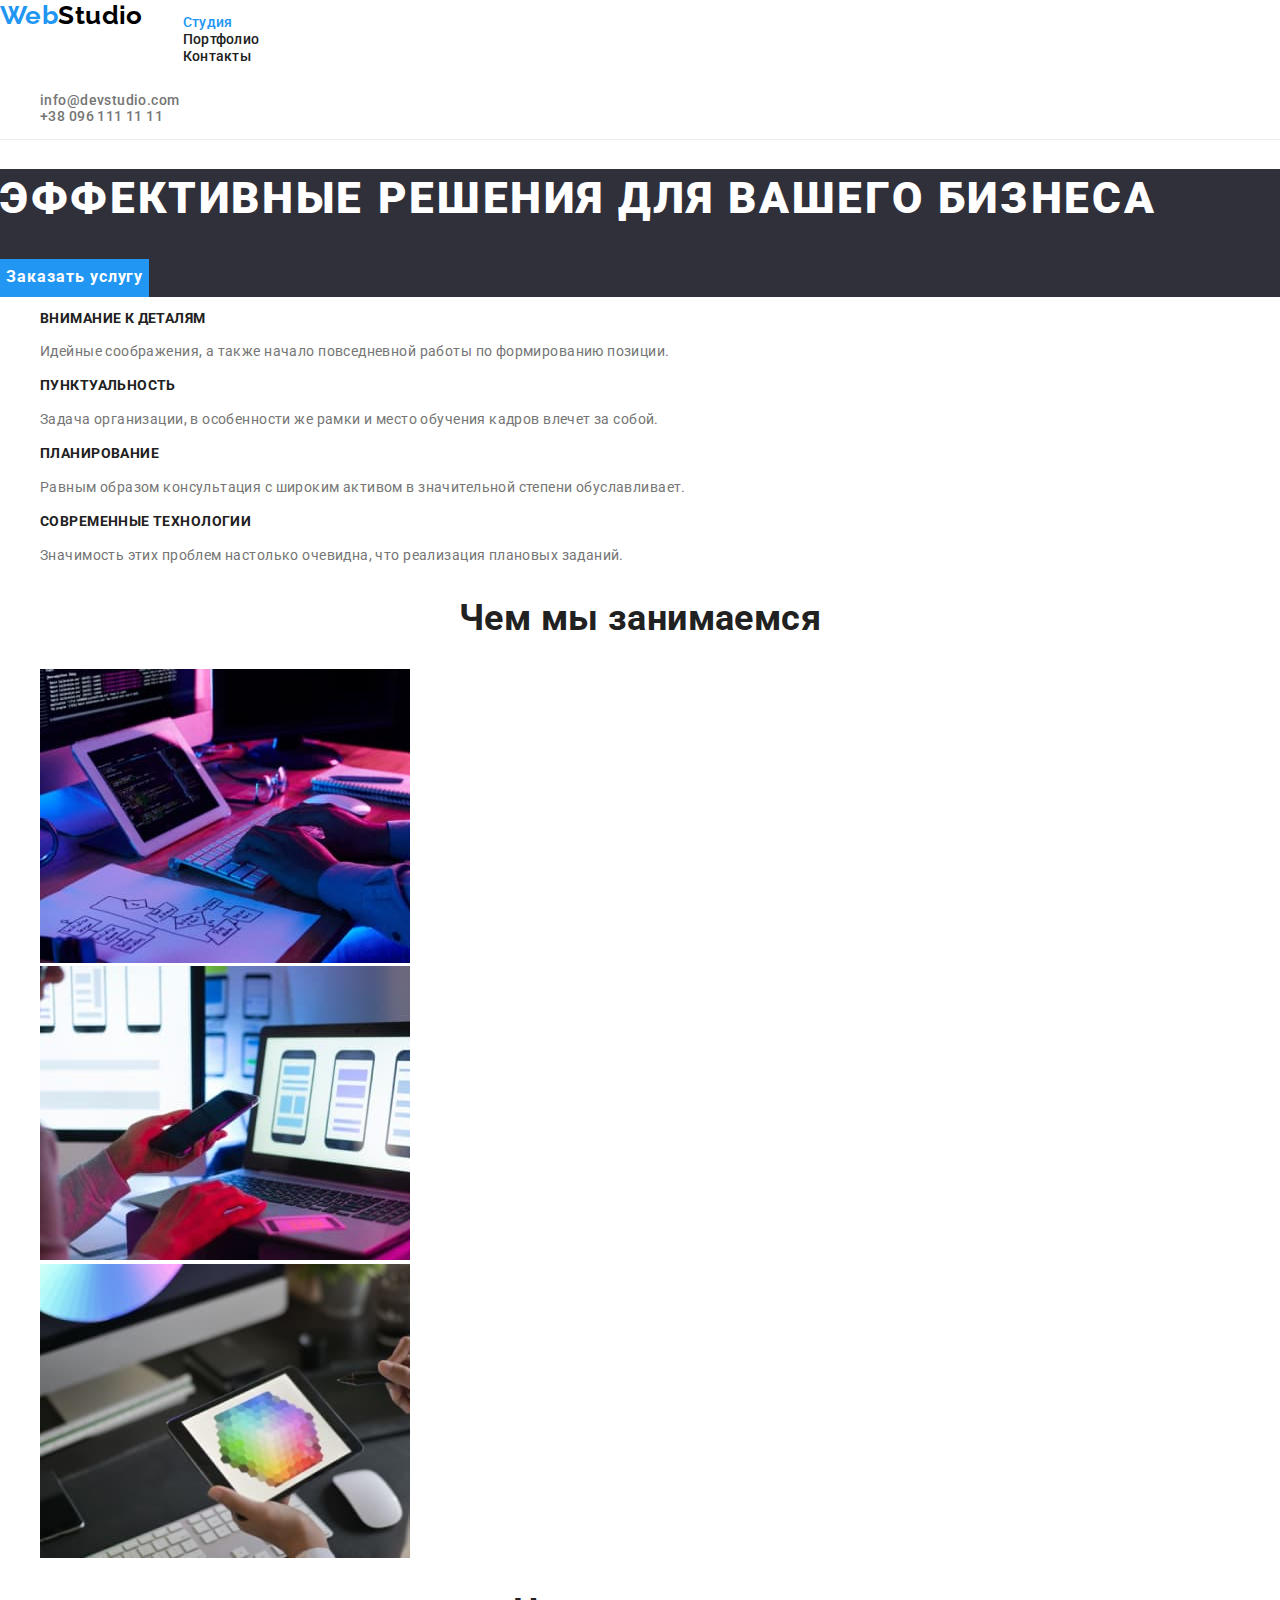
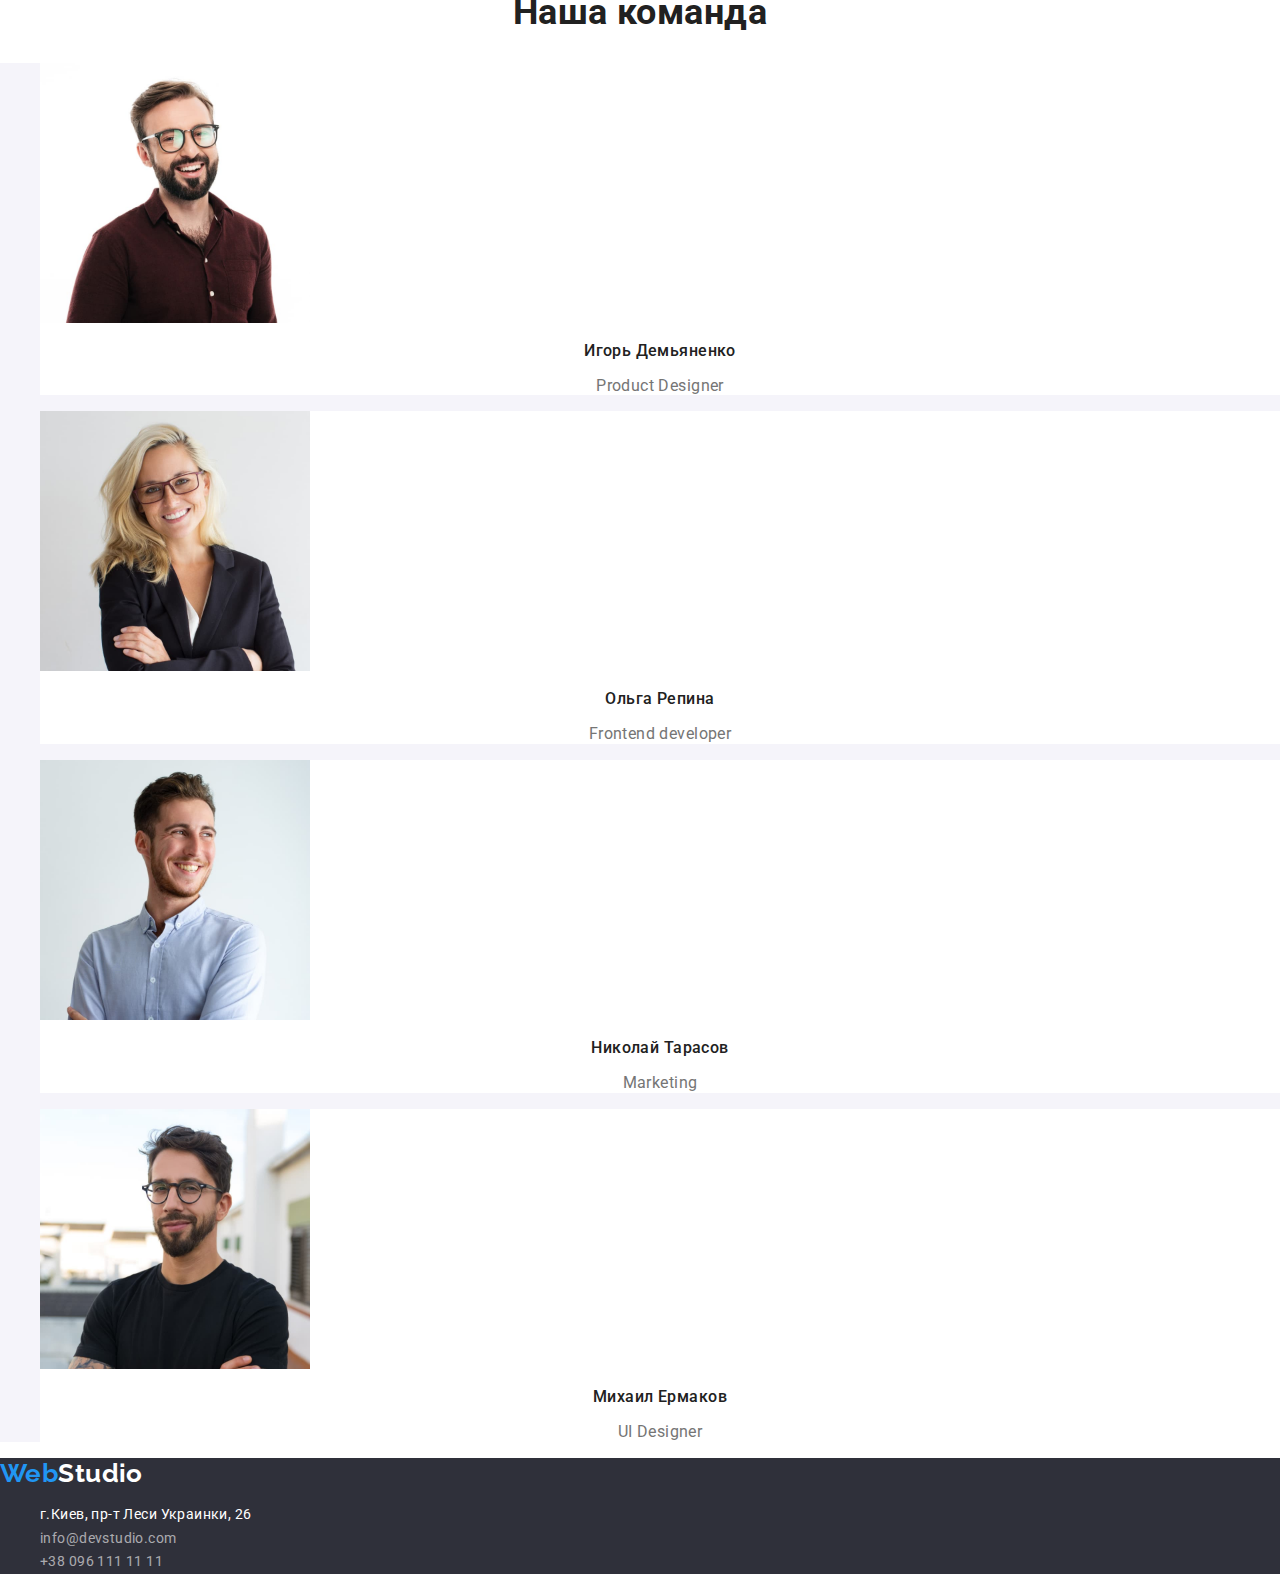
<file: index.html>
<!DOCTYPE html>
<html lang="ru">
  <head>
    <meta charset="UTF-8" />
    <meta http-equiv="X-UA-Compatible" content="IE=edge" />
    <meta name="viewport" content="width=device-width, initial-scale=1.0" />
    <title>Документ</title>
    <link rel="preconnect" href="https://fonts.googleapis.com" />
    <link rel="preconnect" href="https://fonts.gstatic.com" crossorigin />
    <link
      href="https://fonts.googleapis.com/css2?family=Raleway:wght@700&family=Roboto:wght@400;500;700;900&display=swap"
      rel="stylesheet"
    />
    <link
      rel="stylesheet"
      href="//cdnjs.cloudflare.com/ajax/libs/modern-normalize/1.1.0/modern-normalize.min.css"
    />
    <link rel="stylesheet" href="./css/styles.css" />
  </head>
  <body class="body">
    <header class="header">
      <div class="container">
        <nav class="nav">
          <a lang="en" href="./index.html" class="logo"
            >Web<span class="logo-accent">Studio</span></a
          >
          <ul class="site-nav list">
            <li><a href="./index.html" class="link current">Студия</a></li>
            <li><a href="./portfolio.html" class="link">Портфолио</a></li>
            <li><a href="./portfolio.html" class="link">Контакты</a></li>
          </ul>
        </nav>
        <ul class="mailto list">
          <li>
            <a lang="en" href="mailto:info@devstudio.com" class="phone"
              >info@devstudio.com</a
            >
          </li>
          <li>
            <a href="tel:+380961111111" class="phone">+38 096 111 11 11</a>
          </li>
        </ul>
      </div>
    </header>
    <main>
      <section class="hero">
        <h1 class="hero-title">Эффективные решения для вашего бизнеса</h1>
        <button type="button" class="button">Заказать услугу</button>
      </section>
      <section class="site-nav">
        <h2 class="visually-hidden">Наши особенности</h2>
        <ul class="features-list">
          <li class="features-item">
            <h3 class="features-title">Внимание к деталям</h3>
            <p class="features-text">
              Идейные соображения, а также начало повседневной работы по
              формированию позиции.
            </p>
          </li>
          <li class="features-item">
            <h3 class="features-title">Пунктуальность</h3>
            <p class="features-text">
              Задача организации, в особенности же рамки и место обучения кадров
              влечет за собой.
            </p>
          </li>
          <li class="features-item">
            <h3 class="features-title">Планирование</h3>
            <p class="features-text">
              Равным образом консультация с широким активом в значительной
              степени обуславливает.
            </p>
          </li>
          <li class="features-item">
            <h3 class="features-title">Современные технологии</h3>
            <p class="features-text">
              Значимость этих проблем настолько очевидна, что реализация
              плановых заданий.
            </p>
          </li>
        </ul>
      </section>
      <section class="section work">
        <h2 class="work-title">Чем мы занимаемся</h2>
        <ul class="work-list">
          <li class="item">
            <img src="./images/img12.jpg" alt="фото комп1" width="370" />
          </li>
          <li class="item">
            <img src="./images/img21.jpg" alt="фото комп2" width="370" />
          </li>
          <li class="item">
            <img src="./images/img11.jpg" alt="фото комп3" width="370" />
          </li>
        </ul>
      </section>
      <section class="section-team">
        <h2 class="work-title">Наша команда</h2>
        <ul class="team-list">
          <li class="team-item">
            <img src="./images/img1.jpg" alt="Фото игорь" width="270" />
            <h3 class="team-title">Игорь Демьяненко</h3>
            <p class="vocation" lang="en">Product Designer</p>
          </li>
          <li class="team-item">
            <img src="./images/img2.jpg" alt="Фото ольга" width="270" />
            <h3 class="team-title">Ольга Репина</h3>
            <p class="vocation" lang="en">Frontend developer</p>
          </li>
          <li class="team-item">
            <img src="./images/img3.jpg" alt="Фото николай" width="270" />
            <h3 class="team-title">Николай Тарасов</h3>
            <p class="vocation" lang="en">Marketing</p>
          </li>
          <li class="team-item">
            <img src="./images/img4.jpg" alt="Фото михаила" width="270" />
            <h3 class="team-title">Михаил Ермаков</h3>
            <p class="vocation" lang="en">UI Designer</p>
          </li>
        </ul>
      </section>
    </main>
    <footer class="footer">
      <a lang="en" href="./index.html" class="logo"
        >Web<span class="logo-down">Studio</span></a
      >
      <address class="adress">
        <ul class="adress list">
          <li class="adress-item">г.Киев, пр-т Леси Украинки, 26</li>
          <li>
            <a lang="en" href="mailto:info@devstudio.com" class="tel-item"
              >info@devstudio.com</a
            >
          </li>
          <li>
            <a href="tel:+380961111111" class="tel-item">+38 096 111 11 11</a>
          </li>
        </ul>
      </address>
    </footer>
  </body>
</html>
</file>
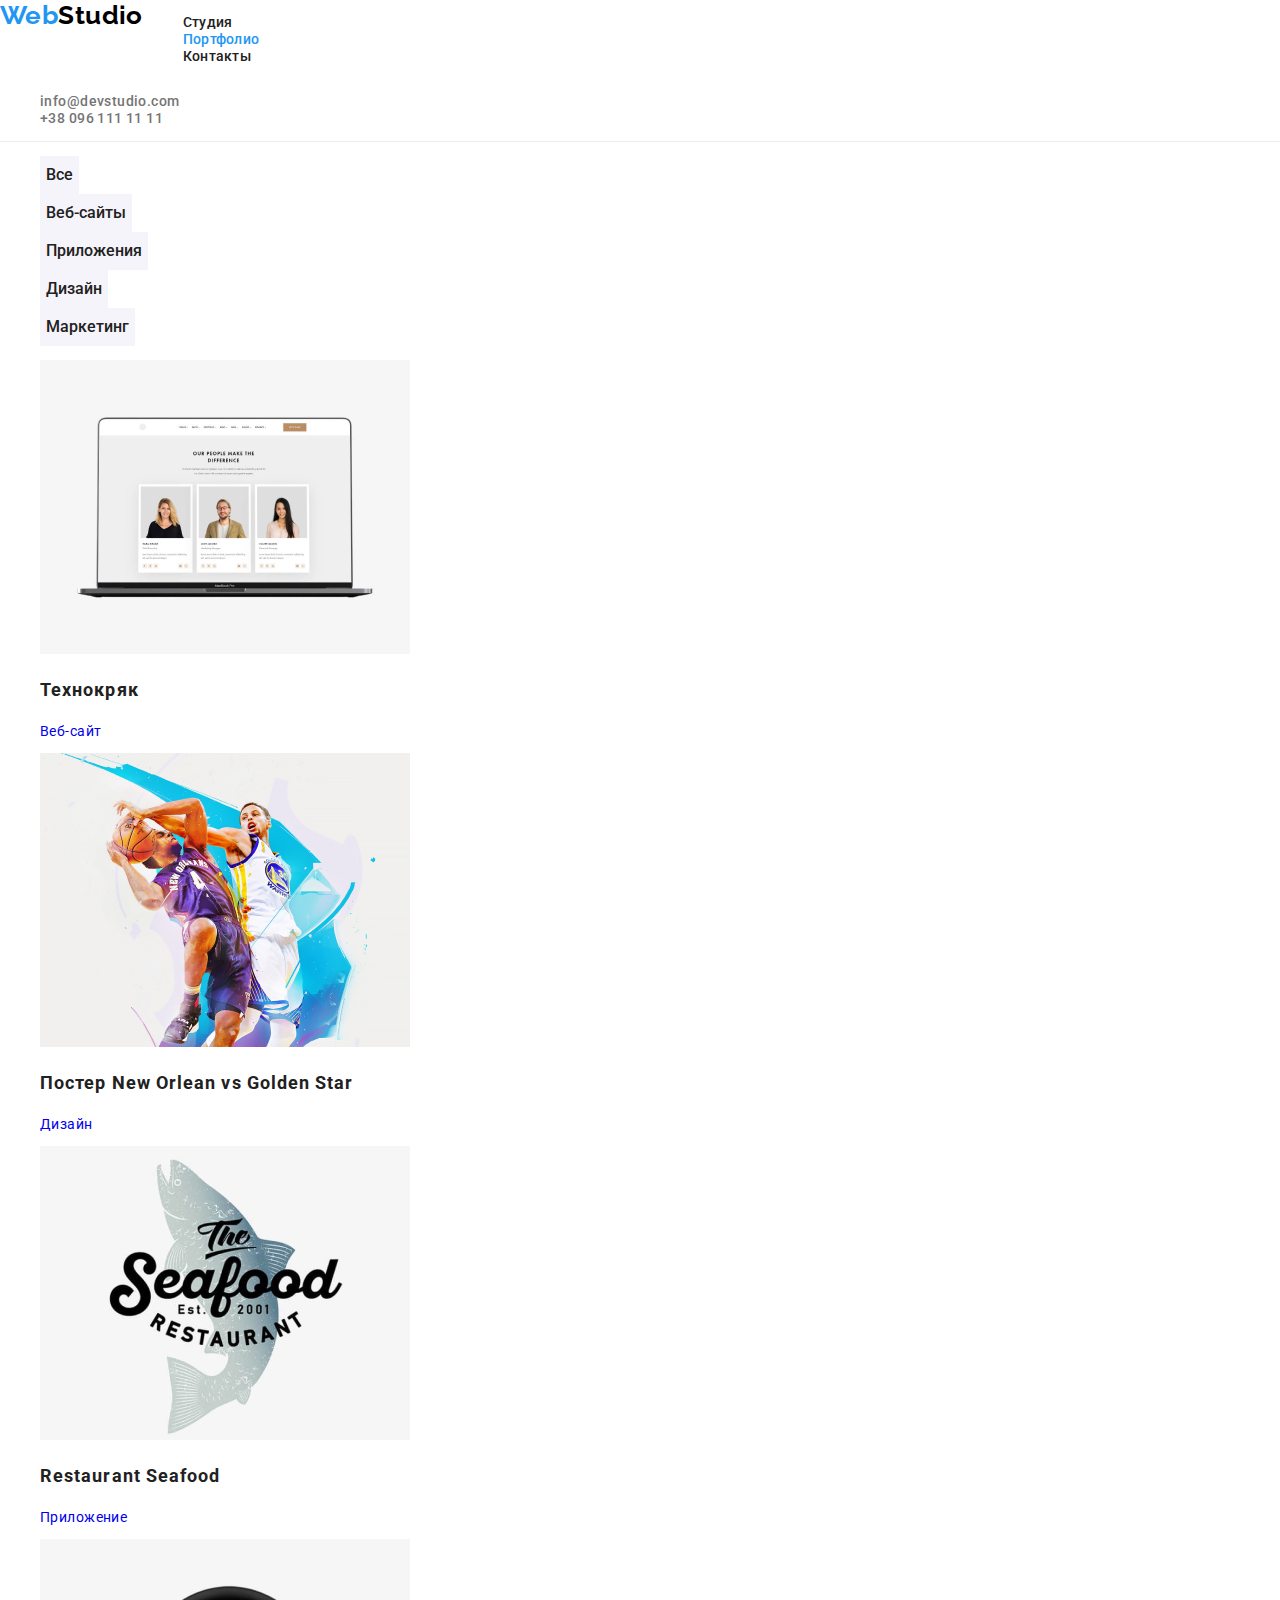
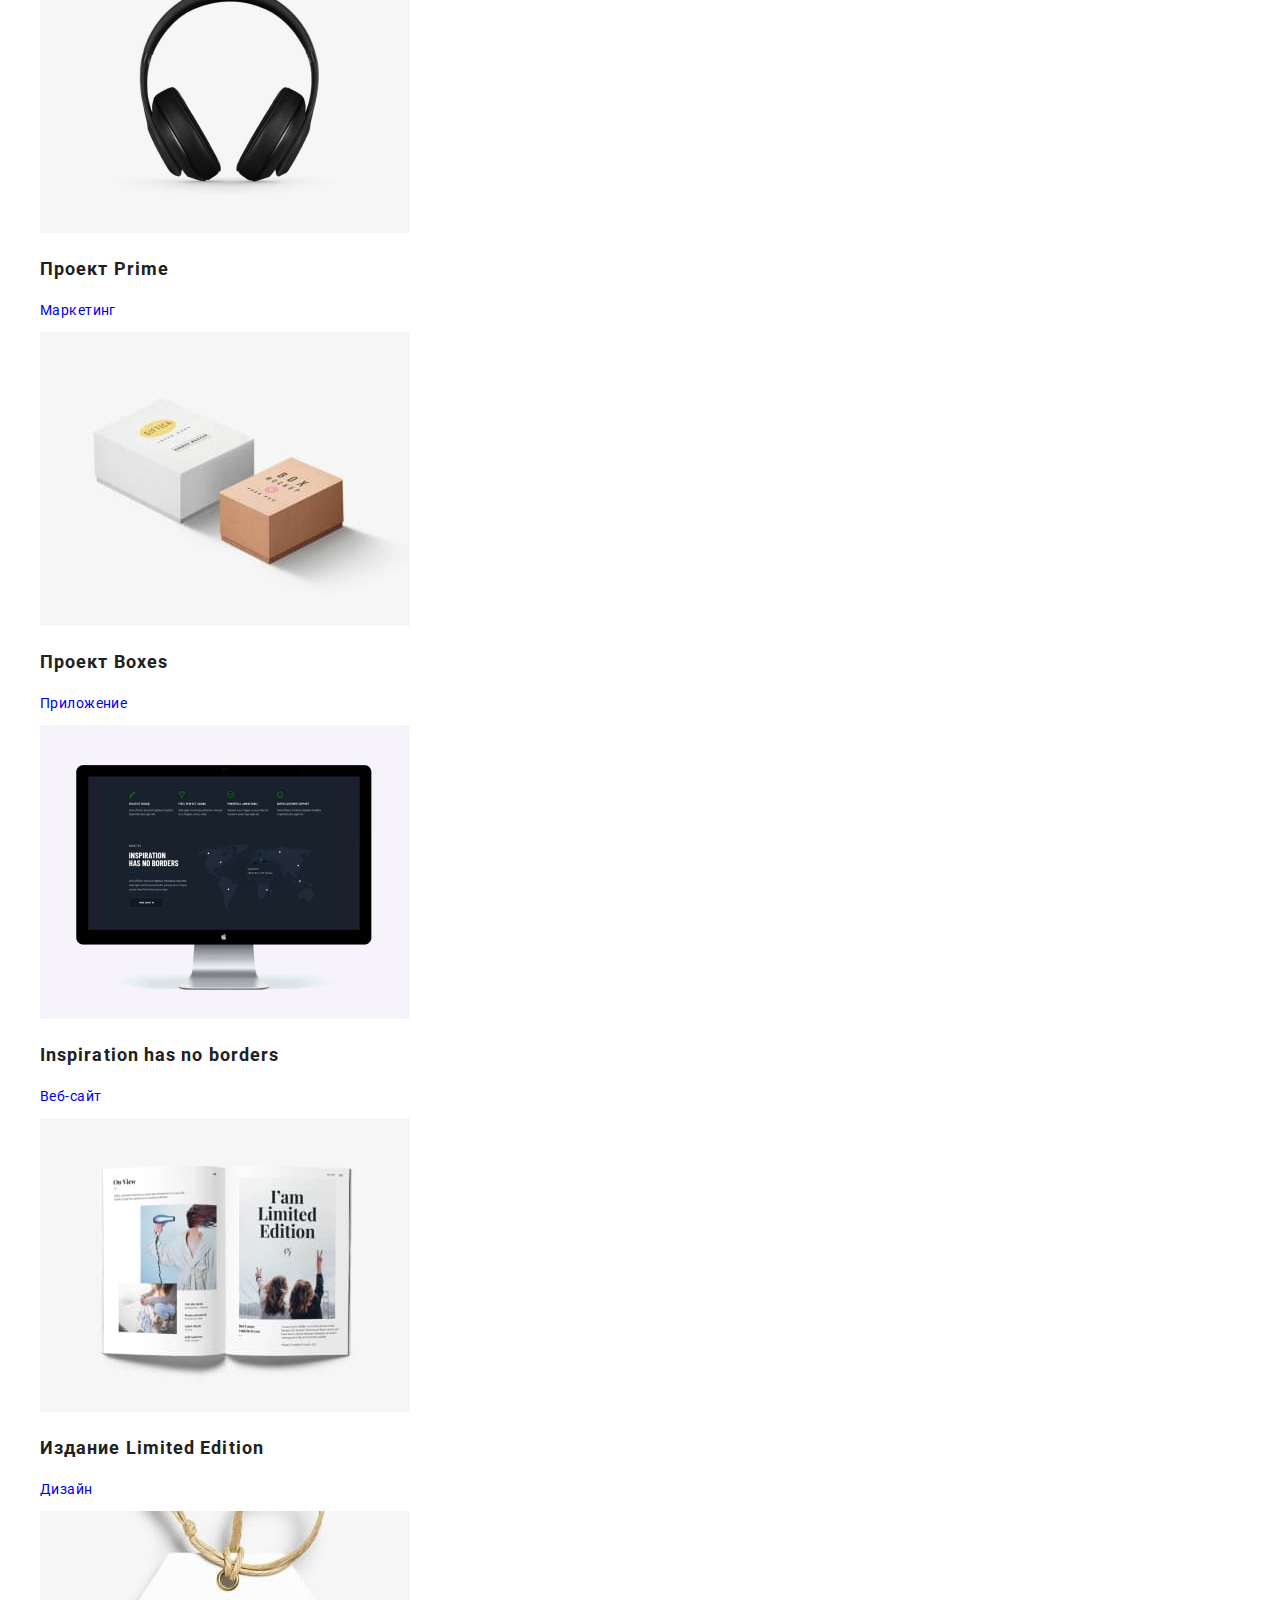
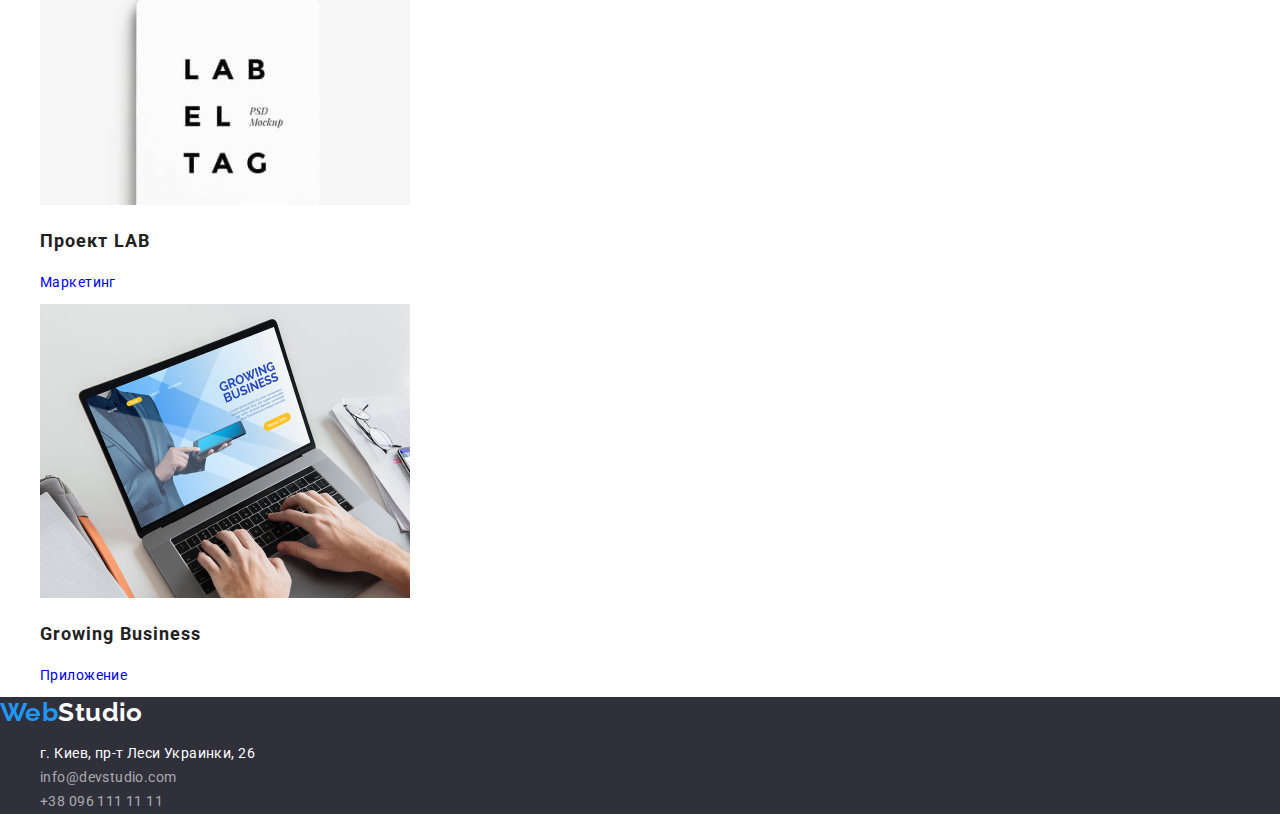
<file: portfolio.html>
<!DOCTYPE html>
<html lang="ru">
  <head>
    <meta charset="UTF-8" />
    <meta http-equiv="X-UA-Compatible" content="IE=edge" />
    <meta name="viewport" content="width=device-width, initial-scale=1.0" />
    <title>Портфолио</title>
    <link rel="preconnect" href="https://fonts.googleapis.com" />
    <link rel="preconnect" href="https://fonts.gstatic.com" crossorigin />
    <link
      href="https://fonts.googleapis.com/css2?family=Raleway:wght@700&family=Roboto:wght@400;500;700;900&display=swap"
      rel="stylesheet"
    />
    <link
      rel="stylesheet"
      href="//cdnjs.cloudflare.com/ajax/libs/modern-normalize/1.1.0/modern-normalize.min.css"
    />
    <link rel="stylesheet" href="./css/styles.css" />
  </head>
  <body class="body">
    <header class="header">
      <div class="container">
        <nav class="nav">
          <a lang="en" href="./index.html" class="logo"
            >Web<span class="logo-accent">Studio</span></a
          >
   <ul class="site-nav list">
          <li><a href="./index.html" class="link">Студия</a></li>
          <li><a href="./portfolio.html" class="link current">Портфолио</a></li> 
          <li><a href="./portfolio.html" class="link">Контакты</a></li>
        </ul>
        </nav>
  <ul class="contact list">
        <li>
          <a lang="en" href="mailto:info@devstudio.com" class="phone">info@devstudio.com</a>
        </li>
        <li>
          <a  href="tel:+380961111111" class="phone" >+38 096 111 11 11</a>
        </li>
      </ul>
      </header>
  <main class="main">
   <section class="galery">
<h1 class="visually-hidden">Наши работы</h1>
   <ul class="btn-group">
      <li>
         <button class="button primary" type="button">Все</button>
      </li> 
      <li>
         <button class="button primary" type="button">Веб-сайты</button>
      </li>
     <li>
         <button class="button primary" type="button">Приложения</button>
      </li> 
      <li>
         <button class="button primary" type="button">Дизайн</button>
      </li>
      <li>
         <button class="button primary" type="button">Маркетинг</button>
      </li>
      </ul>

     <ul class="gallery-list">  
         <li class="item">
            <a href="#" class="photo" target="_blank">
       <img src="./images/img-5.jpg" width="370" alt="Фото команды"/>
            <h2 class="gallery-title"> Технокряк</h2>
              <p class="example-work">Веб-сайт</p> 
              </a>
   </li>
      <li class="item">
         <a href="#" class="photo" target="_blank">
       <img src="./images/img-6.jpg" width="370" alt="Фото спортсменов"/>
            <h2 class="gallery-title">Постер New Orlean vs Golden Star</h2>
               <p class="example-work">Дизайн</p>
            </a>
        </li>
      <li class="item">
         <a href="#" class="photo" target="_blank">
       <img src="./images/img-7.jpg" width="370" alt="Фото ресторана"/>
            <h2 class="gallery-title">Restaurant Seafood</h2>
               <p class="example-work">Приложение</p>
            </a>
        </li>
        <li class="item">
         <a href="#" class="photo" target="_blank">
         <img src="./images/img-8.jpg" width="370" alt="Фото ресторана"/>
            <h2 class="gallery-title"> Проект Prime</h2>
               <p class="example-work">Маркетинг</p>
            </a>
        </li>
        <li class="item">
         <a href="#" class="photo" target="_blank">
         <img src="./images/img17.jpg" width="370" alt="Фото ресторана"/>
            <h2 class="gallery-title"> Проект Boxes</h2>
               <p class="example-work">Приложение</p>
            </a>
        </li>
   
      <li class="item">
         <a href="#" class="photo" target="_blank">
         <img src="./images/img-10.jpg" width="370" alt="Фото ресторана"/>
            <h2 class="gallery-title"> Inspiration has no borders</h2>
               <p class="example-work">Веб-сайт</p>
            </a>
        </li>
        <li class="item">
         <a href="#" class="photo" target="_blank">
         <img src="./images/img31.jpg" width="370" alt="Фото ресторана"/>
            <h2 class="gallery-title"> Издание Limited Edition</h2>
              <p class="example-work">Дизайн</p>
            </a>
        </li>
        <li class="item">
          <a href="#" class="photo" target="_blank">
         <img src="./images/img32.jpg" width="370" alt="Фото ресторана"/>
            <h2 class="gallery-title"> Проект LAB</h2>
             <p class="example-work">Маркетинг</p>
            </a>
        </li>
       <li class="item">
          <a href="#" class="photo" target="_blank">
         <img src="./images/img33.jpg" width="370" alt="Фото ресторана"/>
            <h2 class="gallery-title"> Growing Business</h2>
              <p class="example-work">Приложение</p>
            </a>
        </li> 
</ul>
</section>
</main>
<footer class="footer">
      <a lang="en" href="./index.html" class="logo"
        >Web<span class="logo-down">Studio</span></a
      >
      <address class="adress">
        <ul class="adress list">
          <li>
            <a href="https://goo.gl/maps/CPtrU1FHBa2aNyZL9" target="_blank" class="adress-item" 
             rel="noopener noreferrer nofollow"> г. Киев, пр-т Леси Украинки, 26</a> </li>
          <li>
            <a lang="en" href="mailto:info@devstudio.com" class="tel-item"
              >info@devstudio.com</a
            >
          </li>
          <li>
            <a href="tel:+380961111111" class="tel-item">+38 096 111 11 11</a>
          </li>
        </ul>
      </address>
    </footer>
  </body>
</html>
</file>
<file: css/styles.css>
:root {
  --primary-text-color: #212121;
  --title-text-color: #757575;
  --secondary-title-text-color: #000000;
  --accent-color: #2196f3;
  --secondary-accent-color: #188ce8;
  --primary-white-color: #ffffff;
  --primary-background-color: #2f303a;
  --secondary-background-color: #f5f4fa;
}

body {
  font-family: "Roboto", sans-serif;
  font-size: 14px;
  letter-spacing: 0.03em;
  color: var(--primary-text-color);
}

ul {
  list-style: none;
}

a {
  text-decoration: none;
}

.nav {
  display: flex;
}

.logo {
  font-family: "Raleway", sans-serif;
  font-size: 26px;
  line-height: 1.19;
  font-weight: 700;
  color: var(--accent-color);
  list-style: none;
}

.logo-accent {
  color: var(--secondary-title-text-color);
}

.header {
  line-height: 1.19;
  font-weight: 500;
  border-bottom: 1px solid #ececec;
  color: var(--primary-text-color);
  background-color: var(--primary-white-color);
}

.link.current {
  color: var(--accent-color);
}

.link:hover,
.link:focus {
  color: var(--accent-color);
}

.link {
  font-weight: 500;
  font-size: 14px;
  line-height: 1.14;
  letter-spacing: 0.02em;
  color: var(--primary-text-color);
  background-color: var(--primary-white-color);
}

.img {
  display: block;
  max-width: 100%;
  height: auto;
  margin-right: 0;
}
.mailto {
  font-weight: 500;
  font-size: 14px;
  line-height: 1.14;
  color: var(--accent-color);
}

.mailto:hover,
.mailto:focus {
  color: var(--accent-color);
}
.phone {
  font-family: inherit;
  font-weight: 500;
  font-size: 14px;
  line-height: 1.14;
  color: var(--title-text-color);
}

.phone:hover,
.phone:focus {
  color: var(--accent-color);
}

.hero {
  background-color: var(--primary-background-color);
  margin-top: 0;
  margin-bottom: 0;
}

.hero-title {
  font-weight: 900;
  font-size: 44px;
  line-height: 1.36;
  letter-spacing: 0.06em;
  color: var(--primary-white-color);
  text-transform: uppercase;
}

.hero button:hover,
.hero button:focus {
  background-color: var(--secondary-accent-color);
  border-radius: 4px;
  color: var(--primary-white-color);
}

.hero button {
  font-family: inherit;
  cursor: pointer;
  font-weight: 700;
  font-size: 16px;
  line-height: 1.88;
  letter-spacing: 0.06em;
  color: var(--primary-white-color);
  background-color: var(--accent-color);
}

.button {
  font-weight: 500;
  font-size: 16px;
  height: 38px;
  line-height: 1.6;
  color: var(--primary-white-color);
  background-color: var(--second-background-color);
  border: none;
}

.button.primary:hover,
.button.primary:focus {
  color: var(--primary-white-color);
  background-color: var(--accent-color);
}

.button.primary {
  font-family: inherit;
  cursor: pointer;
  font-weight: 500;
  font-size: 16px;
  line-height: 1.6;
  text-align: center;
  color: var(--primary-white-color);
  background-color: var(--accent-color);
}

.btn group .button:hover,
.btn group .button:focus {
  color: var(--primary-white-color);
  background-color: var(--accent-color);
}

.btn-group .button {
  font-family: inherit;
  cursor: pointer;
  font-weight: 500;
  font-size: 16px;
  line-height: 1.6;
  text-align: center;
  color: var(--primary-text-color);
  background-color: var(--secondary-background-color);
}

.photo {
  text-decoration: none;
}
.div {
  display: block;
}
/* наш особенност*/
.section features {
  background-color: var(--primary-white-color);
}

.visually-hidden {
  border: 0;
  padding: 0;
  position: absolute;
  white-space: nowrap;
  width: 1px;
  height: 1px;
  overflow: hidden;
  clip: rect(0 0 0 0);
  clip-path: inset(50%);
  margin: -1px;
}

.features-title {
  font-weight: 700;
  font-size: 14px;
  line-height: 1.14;
  text-transform: uppercase;
  color: var(--primary-text-color);
}

.features-text {
  font-weight: 400;
  font-size: 14px;
  line-height: 1.7;
  color: var(--title-text-color);
}

/*наша команда*/
.team {
  background-color: var(--secondary-background-color);
}
.section-title {
  background-color: var(--secondary-background-color);
}
.team-list {
  background-color: var(--secondary-background-color);
}
.work-title {
  font-weight: 700;
  font-size: 36px;
  line-height: 1.17;
  text-align: center;
  color: var(--primary-text-color);
}
.team-item {
  background-color: var(--primary-white-color);
}

.team-title {
  font-weight: 500;
  font-size: 16px;
  line-height: 1.18;
  text-align: center;
  color: var(--primary-text-color);
}

.vocation {
  font-weight: 400;
  font-size: 16px;
  line-height: 1.18;
  text-align: center;
  color: var(--title-text-color);
}

.gallery-title-hidden {
  display: none;
}

.gallery-title {
  font-weight: 700;
  font-size: 18px;
  line-height: 2;
  letter-spacing: 0.06em;
  color: var(--primary-text-color);
  background-color: var(--primary-white-color);
}

.example work {
  font-weight: 400px;
  font-size: 16px;
  line-height: 1.9;
  color: var(--title-text-color);
}

.footer {
  background-color: var(--primary-background-color);
}

.logo-down {
  font-family: "Raleway";
  font-style: normal;
  font-size: 26px;
  line-height: 1.19;
  font-weight: 700;
  color: var(--primary-white-color);
  margin-bottom: 20px;
  text-decoration: none;
  list-style: none;
}

.adress {
  font-style: normal;
}

.adress-item:hover,
.adress-item:focus {
  color: var(--accent-color);
}

.adress-item {
  font-size: 14px;
  line-height: 1.7;
  color: var(--primary-white-color);
}

.footer text {
  font-family: "Roboto";
  font-size: 14px;
  line-height: 1.19;
  color: var(--primary-white-color);
  margin-bottom: 20px;
}

.mailto-item {
  font-size: 14px;
  line-height: 1.7;
  letter-spacing: 0.02em;
  color: var(--primary-white-color);
}

.mailto-item:hover,
.mailto-item:focus {
  color: var(--accent-color);
}

.tel-item {
  font-family: inherit;
  font-size: 14px;
  line-height: 1.7;
  color: rgba(255, 255, 255, 0.6);
}
.tel-item:hover,
.tel-item:focus {
  color: var(--accent-color);
}
</file>
